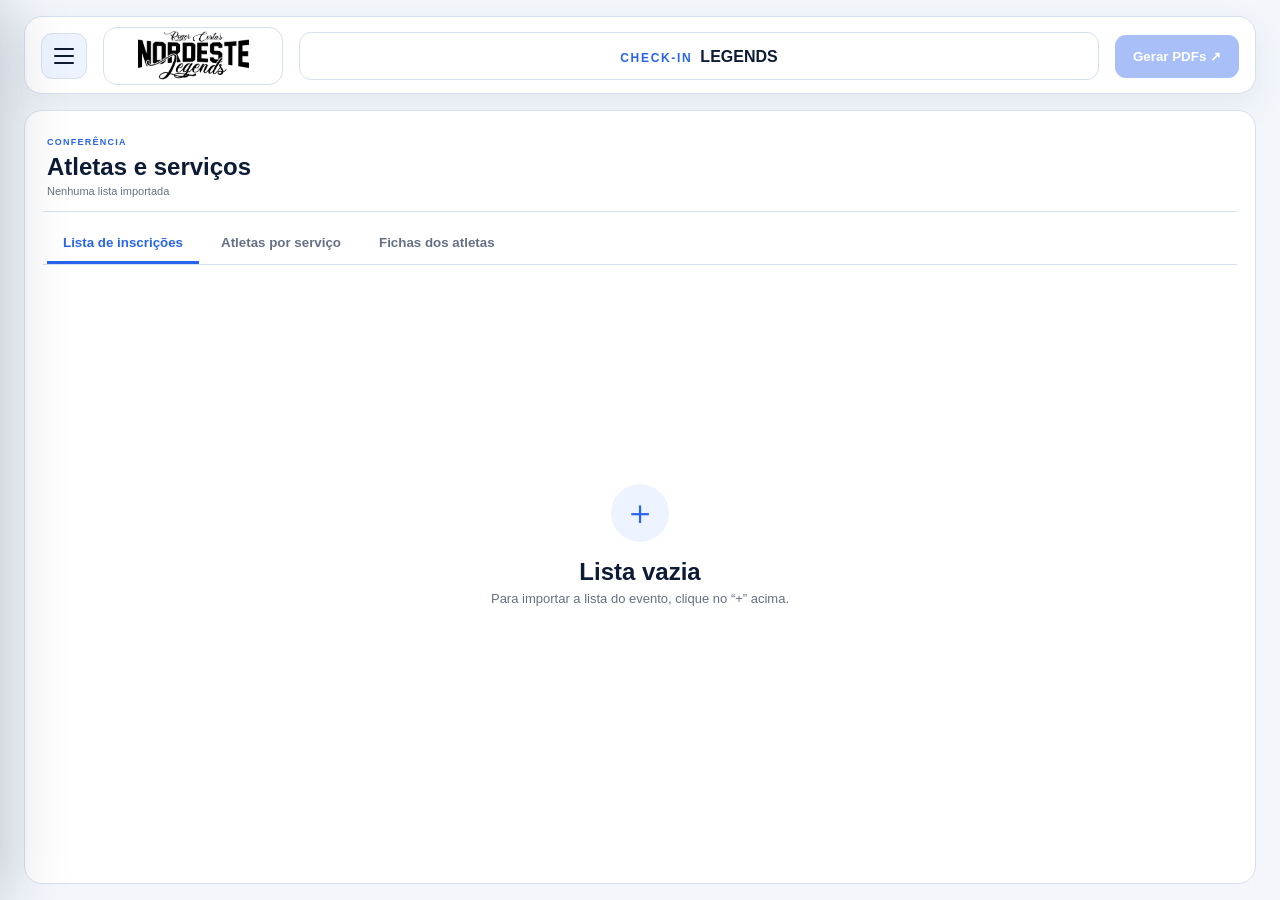
<file: index.html>
<!doctype html>
<html lang="pt-BR">
<head>
  <meta charset="utf-8">
  <meta name="viewport" content="width=device-width,initial-scale=1,viewport-fit=cover">
  <meta name="theme-color" content="#f4f7fb">
  <title>Check-in Legends</title>
  <link rel="icon" type="image/png" sizes="192x192" href="assets/icons/icon-192.png">
  <script>(function(){var t=localStorage.getItem('checkin-legends-theme')||'auto';if(t==='dark'||(t==='auto'&&matchMedia('(prefers-color-scheme: dark)').matches)){document.documentElement.dataset.theme='dark';document.querySelector('meta[name="theme-color"]').content='#0b1220'}})()</script>
  <style>
    *{box-sizing:border-box}html,body{width:100%;height:100%;margin:0}body{background:#f4f7fb;font-family:Inter,system-ui,-apple-system,"Segoe UI",sans-serif;color:#172033}.splash{position:fixed;inset:0;display:grid;place-items:center;padding:max(24px,env(safe-area-inset-top)) 24px max(24px,env(safe-area-inset-bottom));background:radial-gradient(circle at 50% 38%,#fff 0,#f4f7fb 55%,#e9eef6 100%)}.splash__content{display:flex;flex-direction:column;align-items:center;animation:enter .45s ease-out both}.splash__icon{width:clamp(112px,30vw,152px);height:auto;border-radius:31%;filter:drop-shadow(0 18px 28px #0d1b3426)}.splash__title{margin:24px 0 5px;font-size:clamp(22px,6vw,30px);letter-spacing:-.03em}.splash__subtitle{margin:0;color:#687386;font-size:13px;letter-spacing:.08em;text-transform:uppercase}.splash__loader{width:42px;height:3px;margin-top:28px;overflow:hidden;border-radius:99px;background:#d9e1ed}.splash__loader::after{content:"";display:block;width:55%;height:100%;border-radius:inherit;background:#00a624;animation:load .8s ease-in-out infinite alternate}:root[data-theme="dark"] body{background:#0b1220;color:#eef4ff}:root[data-theme="dark"] .splash{background:radial-gradient(circle at 50% 38%,#172033 0,#0b1220 58%,#070c16 100%)}:root[data-theme="dark"] .splash__subtitle{color:#a9b5c7}:root[data-theme="dark"] .splash__loader{background:#334155}@keyframes enter{from{opacity:0;transform:translateY(8px) scale(.98)}}@keyframes load{from{transform:translateX(-85%)}to{transform:translateX(165%)}}@media(prefers-reduced-motion:reduce){.splash__content,.splash__loader::after{animation:none}}
  </style>
</head>
<body>
  <main class="splash" aria-label="Iniciando Check-in Legends">
    <div class="splash__content">
      <img class="splash__icon" src="assets/icons/icon-512.png" alt="">
      <h1 class="splash__title">Check-in Legends</h1>
      <p class="splash__subtitle">Nordeste Legends</p>
      <div class="splash__loader" aria-hidden="true"></div>
    </div>
  </main>
  <script>window.setTimeout(function(){window.location.replace('main.html?from=splash&v=20261014-1')},850)</script>
</body>
</html>
</file>
<file: style.css>
:root{--blue:#2864ed;--soft:#eef4ff;--ink:#0d1b34;--muted:#667085;--line:#d7e0ee;--bg:#f3f7fc}*{box-sizing:border-box}body{margin:0;background:var(--bg);color:var(--ink);font-family:Arial,sans-serif}.topbar{margin:16px 24px;height:98px;background:#fff;border:1px solid var(--line);border-radius:18px;display:flex;align-items:center;gap:16px;padding:16px 18px;box-shadow:0 12px 35px #2a3f5a14}.menu{width:46px;height:46px;border:1px solid #c9dafb;background:#edf4ff;border-radius:11px;display:grid;place-content:center;gap:5px}.menu i{width:20px;height:2px;background:#13223c}.brand{width:180px;height:64px;border:1px solid var(--line);border-radius:15px;display:grid;place-content:center;text-align:center;line-height:.8;color:#050505}.brand strong{font-size:25px;letter-spacing:-.06em}.brand span{font:italic 17px Georgia}.event-title{height:48px;border:1px solid var(--line);border-radius:12px;display:flex;align-items:center;padding:0 16px;flex:1;font-weight:bold;font-size:14px}.blue{border:0;border-radius:11px;background:var(--blue);color:#fff;font-weight:bold;padding:14px 18px;cursor:pointer}.blue:disabled{opacity:.4;cursor:not-allowed}.shell{margin:0 24px 24px;background:#fff;border:1px solid var(--line);border-radius:18px;min-height:760px}.tabs{padding:18px 18px 0;display:flex;border-bottom:1px solid var(--line)}.tabs button{border:0;background:transparent;padding:14px 18px;color:var(--muted);font-weight:bold;border-bottom:3px solid transparent}.tabs button.active{background:var(--soft);color:var(--blue);border-radius:12px 12px 0 0;border-bottom-color:var(--blue)}.tabs button:disabled{opacity:.35}.page{display:none;padding:32px 18px 45px}.page.active{display:block}.input-page.active{display:grid;grid-template-columns:minmax(250px,.65fr) minmax(550px,1.35fr);gap:28px}.input-page aside{padding:20px 10px}.page small,aside small{font-size:10px;font-weight:bold;letter-spacing:.12em;color:var(--blue)}h1{font-size:30px;margin:10px 0 12px}aside p,.page-head p{color:var(--muted);font-size:14px;line-height:1.6}.help{margin-top:28px;border:1px solid var(--line);border-radius:15px;padding:20px;display:grid;gap:10px}.help span{font-size:12px;color:var(--muted)}.form-card{border:1px solid var(--line);border-radius:16px;padding:24px}.card-title,.card-foot,.page-head,.actions,.preview>header{display:flex;justify-content:space-between;align-items:center}.card-title h2{font-size:20px;margin:7px 0 18px}.card-title em{font-style:normal;font-size:10px;color:#367153;background:#ecf8f1;padding:8px 11px;border-radius:20px}.fields{display:grid;grid-template-columns:1.5fr 1fr;gap:14px}label{font-size:11px;font-weight:bold;color:#344054}input,textarea{width:100%;margin-top:7px;border:1px solid var(--line);border-radius:11px;padding:12px;outline:none}input:focus,textarea:focus{border-color:var(--blue);box-shadow:0 0 0 3px #2864ed1a}.logo-field,.raw-label{display:block;margin-top:16px}.logo-field small,.raw-label small{float:right;color:#98a2b3;font-size:9px}.raw-label textarea{height:300px;resize:vertical;font:12px/1.5 Consolas,monospace}.card-foot{margin-top:18px}.card-foot span,.actions span{font-size:11px;color:var(--muted)}.page-head{margin-bottom:22px}.page-head h1{margin:7px 0}.page-head p{margin:0}.back{border:1px solid var(--line);background:#fff;border-radius:10px;padding:11px 14px}.warning{background:#fff8e8;border:1px solid #f1d993;border-radius:12px;padding:14px 17px;margin-bottom:16px;font-size:12px}.table-wrap{border:1px solid var(--line);border-radius:16px;overflow:auto}table{border-collapse:collapse;width:100%;min-width:850px}th{background:#f6f9fd;padding:13px 10px;border-bottom:1px solid var(--line);font-size:11px}td{border-bottom:1px solid var(--line);text-align:center;padding:7px 10px}th:first-child,td:first-child{text-align:left}.name{border:0;margin:0;padding:5px;font-weight:bold}.num{width:58px;margin:0;padding:7px;text-align:center}input[type=checkbox]{width:18px;height:18px;margin:0;accent-color:var(--blue)}tr.flagged{background:#fffcf2}.actions{padding:18px 0}.doc-options{display:grid;grid-template-columns:1fr 1fr;gap:16px;margin-bottom:22px}.doc-options button{display:grid;grid-template-columns:55px 1fr;text-align:left;background:#fff;border:1px solid var(--line);padding:20px;border-radius:15px}.doc-options button.selected{border:2px solid var(--blue);background:#f9fbff}.doc-options b{grid-row:1/3;font-size:26px;color:var(--blue)}.doc-options strong{font-size:16px}.doc-options span{font-size:11px;color:var(--muted);margin-top:5px}.preview{background:#eef2f7;border:1px solid var(--line);border-radius:15px;overflow:hidden}.preview>header{background:#fff;border-bottom:1px solid var(--line);padding:12px 16px;font-size:10px}.preview-paper{max-height:760px;overflow:auto;padding:28px}.print-doc{background:#fff;width:210mm;min-height:297mm;margin:auto;padding:14mm;box-shadow:0 4px 22px #10233e1f;color:#111}.print-head{height:27mm;display:grid;grid-template-columns:42mm 1fr 25mm;align-items:start;margin-bottom:10mm;color:#777}.print-brand{text-align:center;line-height:.8}.print-brand b{display:block;font-size:18px;letter-spacing:-.08em}.print-brand i{font:italic 14px Georgia}.print-head img{width:38mm;height:22mm;object-fit:contain}.print-head h2{text-align:center;font-size:22px;margin:3mm 0}.print-head p{text-align:right;font-size:9px}.service-section{break-after:page;min-height:230mm}.service-section:last-child{break-after:auto}.service-section h3{font-size:14px;margin:0 0 5mm}.simple-list{width:88mm;border:1px solid #111}.simple-list div{min-height:5.3mm;border-bottom:1px solid #111;padding:1mm 1.5mm;font-size:10px}.simple-list div:last-child{border-bottom:0}.athlete-card{border:1px solid #111;margin-bottom:5mm;break-inside:avoid;font-size:10px}.athlete-name{height:5.5mm;display:grid;grid-template-columns:18mm 1fr;border-bottom:1px solid #111}.athlete-name span,.athlete-name b,.card-row span,.card-row b{padding:1mm 1.5mm;display:flex;align-items:center}.athlete-name span{border-right:1px solid #111}.athlete-name b{font-weight:normal}.card-row{height:5.5mm;display:grid;grid-template-columns:18mm 48mm 45mm 1fr;border-bottom:1px solid #111}.card-row:last-child{border-bottom:0}.card-row>*{border-right:1px solid #111}.card-row>*:last-child{border:0}#printArea{display:none}@media(max-width:800px){.topbar{margin:8px;height:auto;flex-wrap:wrap}.brand{width:140px}.event-title{order:4;flex-basis:100%}.shell{margin:8px}.tabs{overflow:auto}.tabs button{white-space:nowrap;padding:12px 10px}.input-page.active{grid-template-columns:1fr}.fields,.doc-options{grid-template-columns:1fr}.page{padding:24px 12px}.preview-paper{padding:8px}.print-doc{transform:scale(.58);transform-origin:top left;margin-bottom:-120mm}}@media print{body{background:#fff}.topbar,.shell{display:none!important}#printArea{display:block}.print-doc{box-shadow:none;width:auto;min-height:0;padding:5mm 10mm}.print-head{margin-bottom:5mm}.athlete-card:nth-child(8n){break-after:page}.service-section{min-height:0;break-after:page}@page{size:A4;margin:8mm}}
</file>
<file: ui.css>
:root{--header-h:94px}
html,body{height:100%;overflow:hidden}
body{padding:16px 24px;display:flex;flex-direction:column}
.app-header{width:100%;max-width:1352px;height:78px;margin:0 auto;background:#fff;border:1px solid var(--line);border-radius:18px;display:grid;grid-template-columns:46px 180px 1fr auto;align-items:center;gap:16px;padding:10px 16px;box-shadow:0 12px 35px #2a3f5a14}
.menu-toggle{width:46px;height:46px;border:1px solid var(--line);background:var(--soft);border-radius:11px;display:grid;place-content:center;gap:5px;cursor:pointer}.menu-toggle span{display:block;width:20px;height:2px;border-radius:2px;background:var(--ink)}
.menu-scrim{position:fixed;inset:0;z-index:29;background:#0d1b3466;backdrop-filter:blur(2px)}.menu-scrim[hidden]{display:none}.app-menu{position:fixed;z-index:30;inset:0 auto 0 0;width:min(330px,88vw);padding:22px;background:#fff;box-shadow:18px 0 60px #0d1b3440;transform:translateX(-105%);transition:transform .22s ease}.app-menu.open{transform:translateX(0)}.app-menu header{height:62px;display:flex;align-items:center;justify-content:space-between;border-bottom:1px solid var(--line);padding-bottom:14px}.app-menu header img{max-width:170px;max-height:52px}.app-menu header button{border:0;background:transparent;color:var(--ink);font-size:30px;cursor:pointer}.app-menu nav{display:grid;gap:6px;margin-top:20px}.app-menu nav button{display:flex;align-items:center;gap:14px;border:0;border-radius:12px;background:transparent;color:var(--ink);padding:14px;text-align:left;font-size:14px;font-weight:bold;cursor:pointer}.app-menu nav button:hover{background:var(--soft);color:var(--blue)}.app-menu nav button span{width:24px;text-align:center;font-size:19px}.app-menu hr{width:100%;border:0;border-top:1px solid var(--line);margin:8px 0}
.app-logo{height:58px;border:1px solid var(--line);border-radius:14px;display:grid;place-items:center}.app-logo img{max-width:145px;max-height:50px;object-fit:contain}
.app-title{height:48px;border:1px solid var(--line);border-radius:12px;display:flex;align-items:baseline;justify-content:center;gap:8px;padding:0 16px;line-height:48px}.app-title span{font-size:12px;letter-spacing:.14em;color:var(--blue);font-weight:bold}.app-title strong{font-size:16px}
.workspace{position:relative;width:100%;max-width:1352px;height:auto;min-height:0;flex:1;margin:16px auto 0;padding:20px 18px 18px;background:#fff;border:1px solid var(--line);border-radius:18px;display:flex;flex-direction:column;overflow:hidden}
.workspace-head{display:flex;align-items:center;justify-content:space-between;gap:18px;min-height:62px;border-bottom:1px solid var(--line);padding:0 4px 14px}.workspace-head small,.modal-card small{font-size:9px;font-weight:bold;letter-spacing:.14em;color:var(--blue)}.workspace-head h1{font-size:24px;margin:4px 0}.workspace-head p{font-size:11px;color:var(--muted);margin:0}.list-actions{display:flex;gap:10px}.list-actions[hidden]{display:none}.secondary,.danger{border-radius:10px;padding:11px 15px;font-weight:bold;cursor:pointer}.secondary{border:1px solid var(--line);background:#fff;color:var(--ink)}.secondary:disabled{opacity:.48;cursor:not-allowed}.danger{border:1px solid #f2b8b5;background:#fff7f7;color:#b42318}.danger:hover{background:#feeceb}
.workspace .warning{margin:12px 0 0}.workspace>.table-wrap{flex:1;min-height:0;margin-top:14px;overflow:auto}.workspace>.table-wrap th{position:sticky;top:0;z-index:2}
.empty-state{flex:1;display:grid;place-content:center;text-align:center;color:var(--muted);padding-bottom:40px}.empty-state[hidden]{display:none}.empty-icon{width:58px;height:58px;margin:0 auto 16px;border:0;border-radius:50%;display:grid;place-items:center;background:var(--soft);color:var(--blue);font-size:34px;cursor:pointer;transition:.18s ease}.empty-icon:hover{background:#dce8ff;transform:scale(1.05)}.empty-icon:focus-visible{outline:3px solid #2864ed40;outline-offset:3px}.empty-state h2{color:var(--ink);margin:0 0 5px}.empty-state p{font-size:13px;margin:0}
.modal[hidden]{display:none}.modal{position:fixed;inset:0;z-index:20;display:grid;place-items:center;padding:28px}.modal-backdrop{position:absolute;inset:0;background:#0d1b3480;backdrop-filter:blur(3px)}.modal-card{position:relative;width:min(760px,100%);max-height:calc(100vh - 56px);background:#fff;border-radius:20px;border:1px solid var(--line);box-shadow:0 28px 80px #0d1b3450;padding:24px;overflow:auto}.modal-card>header{display:flex;justify-content:space-between;align-items:center;margin-bottom:20px}.modal-card h2{font-size:24px;margin:5px 0 0}.modal-close{width:38px;height:38px;border:0;border-radius:10px;background:#f1f5fa;color:var(--ink);font-size:25px;cursor:pointer}.modal-card footer{display:flex;justify-content:space-between;align-items:center;margin-top:18px}.modal-card footer span{font-size:11px;color:var(--muted)}.import-modal .raw-label textarea{height:260px}.modal-actions{display:flex;align-items:center;gap:10px}
.documents-modal{width:min(1180px,100%);height:calc(100vh - 56px);display:flex;flex-direction:column;overflow:hidden}.documents-modal>header{flex:none}.documents-modal .doc-options{flex:none;margin-bottom:14px}.documents-modal .doc-options button{padding:14px 16px}.documents-modal .preview{flex:1;min-height:0;display:flex;flex-direction:column}.documents-modal .preview>header{flex:none}.documents-modal .preview-paper{flex:1;max-height:none;overflow:auto}
.preview-paper .service-page{margin-bottom:28px}
.compact-modal{width:min(540px,100%)}.saved-lists{display:grid;gap:10px;min-height:90px}.saved-empty{text-align:center;color:var(--muted);padding:32px 12px}.saved-item{display:grid;grid-template-columns:1fr auto;gap:12px;align-items:center;border:1px solid var(--line);border-radius:13px;padding:14px}.saved-item button:first-child{border:0;background:transparent;color:var(--ink);text-align:left;cursor:pointer}.saved-item strong,.saved-item time{display:block}.saved-item time{font-size:11px;color:var(--muted);margin-top:5px}.delete-saved{border:0;background:transparent;color:#b42318;font-size:20px;cursor:pointer}.theme-options{border:0;padding:0;margin:0;display:grid;gap:10px}.theme-options legend{font-size:12px;font-weight:bold;margin-bottom:10px}.theme-options label{display:flex;align-items:center;gap:12px;border:1px solid var(--line);border-radius:12px;padding:14px;color:var(--ink);cursor:pointer}.theme-options input{width:18px;height:18px;margin:0;accent-color:var(--blue)}.theme-options small{margin-left:auto}.about-modal{width:min(760px,100%);padding:0;text-align:center;overflow:hidden}.about-modal>header{height:80px;margin:0;padding:18px;border-bottom:1px solid var(--line);text-align:left}.about-modal>header h2{margin:0;font-size:24px}.about-content{min-height:405px;padding:26px 24px 34px;display:flex;flex-direction:column;align-items:center;justify-content:center}.about-app-icon{width:142px;height:142px;border-radius:32px;object-fit:contain}.about-content h3{margin:22px 0 8px;font-size:24px}.about-content p{margin:0;color:var(--muted);font-size:13px}.about-brand-logo{width:170px;height:72px;margin-top:14px;object-fit:contain}.about-credit{margin-top:12px;font-size:15px}
.export-description{margin:-8px 0 18px;color:var(--muted);font-size:13px}.export-label{display:block}.export-names{height:300px;resize:vertical;font:14px/1.65 Consolas,"Courier New",monospace}.export-actions{display:flex;align-items:center;gap:12px}.copy-status{color:#15803d!important;font-weight:bold}.export-modal footer{gap:12px}
.new-record-modal form>label{display:block}.record-services{border:0;padding:0;margin:20px 0 16px}.record-services legend{font-size:11px;font-weight:bold;color:var(--ink);margin-bottom:9px}.record-services label{display:flex;align-items:center;gap:12px;border:1px solid var(--line);border-radius:12px;padding:12px 14px;margin-top:8px;cursor:pointer}.record-services label:has(input:checked){border-color:var(--blue);background:var(--soft)}.record-services input{flex:none}.record-services span,.record-services strong,.record-services small{display:block}.record-services small{margin-top:3px;color:var(--muted);font-weight:normal;letter-spacing:0}.record-quantities{display:grid;grid-template-columns:repeat(3,1fr);gap:10px}.record-quantities input{text-align:center}.form-error{margin:12px 0 0;color:#b42318;font-size:12px;font-weight:bold}.new-record-modal footer{gap:18px}
.cell-check{font-weight:bold;color:#15803d}.cell-empty{color:var(--muted)}.record-actions{display:flex;justify-content:center;gap:6px}.edit-record,.remove-record{border:1px solid var(--line);border-radius:9px;padding:7px 11px;font-size:11px;font-weight:bold;cursor:pointer}.edit-record{background:var(--soft);color:var(--blue)}.edit-record:hover{border-color:var(--blue)}.remove-record{background:#fff7f7;border-color:#f2b8b5;color:#b42318}.remove-record:hover{background:#feeceb}
#confirmationModal{z-index:40}.confirmation-modal{width:min(430px,100%);padding:30px;text-align:center}.confirmation-icon{width:52px;height:52px;margin:0 auto 16px;border-radius:50%;display:grid;place-items:center;background:#fff1f0;color:#b42318;font-size:24px;font-weight:bold}.confirmation-modal h2{margin:0;font-size:22px}.confirmation-modal p{margin:10px auto 24px;max-width:340px;color:var(--muted);font-size:13px;line-height:1.55}.confirmation-actions{display:grid;grid-template-columns:1fr 1fr;gap:10px}.confirmation-actions button{min-height:43px}.confirmation-actions .danger{background:#b42318;border-color:#b42318;color:#fff}.confirmation-actions .danger:hover{background:#921d15}
:root[data-theme="dark"]{--ink:#eef4ff;--muted:#a9b5c7;--line:#334155;--bg:#0b1220;--soft:#172554;color-scheme:dark}:root[data-theme="dark"] .app-header,:root[data-theme="dark"] .workspace,:root[data-theme="dark"] .modal-card,:root[data-theme="dark"] .app-menu,:root[data-theme="dark"] .secondary,:root[data-theme="dark"] .doc-options button,:root[data-theme="dark"] .preview>header{background:#111b2e}:root[data-theme="dark"] input,:root[data-theme="dark"] textarea{background:#0b1220;color:var(--ink)}:root[data-theme="dark"] th{background:#172033;color:var(--ink)}:root[data-theme="dark"] .preview{background:#080d17}:root[data-theme="dark"] .print-doc{background:#fff;color:#111}
button{font-family:inherit}label,.doc-options button,.back{color:var(--ink)}
:root[data-theme="dark"] input::placeholder,:root[data-theme="dark"] textarea::placeholder{color:#8290a6}:root[data-theme="dark"] .modal-close{background:#1e293b;color:var(--ink)}:root[data-theme="dark"] .danger,:root[data-theme="dark"] .remove-record{background:#2a171b;border-color:#7f3b42;color:#ffb4ab}:root[data-theme="dark"] .danger:hover,:root[data-theme="dark"] .remove-record:hover{background:#3a1d22}:root[data-theme="dark"] .confirmation-actions .danger{background:#b42318;border-color:#b42318;color:#fff}:root[data-theme="dark"] .confirmation-icon{background:#3a1d22;color:#ffb4ab}:root[data-theme="dark"] .warning{background:#2b2414;border-color:#725d22;color:#fde68a}:root[data-theme="dark"] tr.flagged{background:#292513}:root[data-theme="dark"] .doc-options button.selected{background:#142a4a}:root[data-theme="dark"] .empty-icon:hover{background:#21356b}:root[data-theme="dark"] .card-title em{background:#153426;color:#8ee0b3}:root[data-theme="dark"] .back{background:#111b2e}
.print-watermark{display:none}
@media(max-width:800px){body{padding:8px}.app-header{height:auto;grid-template-columns:105px 1fr}.app-logo{height:52px}.app-logo img{max-width:92px}.app-title{height:52px;line-height:normal;flex-direction:column;gap:0;justify-content:center;align-items:flex-start}.app-header>#quickPdf{grid-column:1/-1}.workspace{height:calc(100vh - 154px);margin-top:8px;padding:14px 10px}.workspace-head{align-items:flex-start}.list-actions{flex-direction:column}.secondary,.danger{padding:8px 10px}.modal{padding:10px}.modal-card{max-height:calc(100vh - 20px);padding:18px}.fields,.doc-options,.record-quantities{grid-template-columns:1fr}.documents-modal{height:calc(100vh - 20px)}}
@media(max-width:800px){.app-header{grid-template-columns:46px 105px 1fr;gap:8px}.workspace{height:auto;min-height:0;flex:1}}
@media print{
  html,body{width:194mm!important;height:auto!important;margin:0!important;padding:0!important;overflow:visible!important}body{display:block!important}
  .app-header,.workspace,.modal{display:none!important}
  #printArea{display:block!important;width:100%!important;overflow:visible!important}
  .print-watermark{display:block!important;position:fixed;left:50%;top:50%;width:105mm;height:auto;transform:translate(-50%,-50%)!important;opacity:.045;filter:grayscale(1);z-index:50;pointer-events:none}
  .print-doc{display:block!important;width:194mm!important;min-width:194mm!important;max-width:194mm!important;min-height:281mm!important;height:auto!important;margin:0!important;padding:5mm 10mm!important;box-shadow:none!important;overflow:visible!important;transform:none!important}
  .service-page{display:block!important;width:194mm!important;min-height:281mm!important;break-after:page!important;page-break-after:always!important;break-inside:auto!important;page-break-inside:auto!important;overflow:visible!important}
  .service-page:last-child{break-after:auto!important;page-break-after:auto!important}
  .service-section{break-after:auto;page-break-after:auto;break-inside:auto;page-break-inside:auto}
  .simple-list{width:100%!important}
  .athlete-pages{width:194mm!important;min-width:194mm!important;max-width:194mm!important}
  .athlete-card{display:block;width:100%!important;min-width:100%!important;break-inside:avoid-page;page-break-inside:avoid;break-after:auto;page-break-after:auto}
  .athlete-card:nth-child(8n){break-after:auto;page-break-after:auto}
  .athlete-name,.card-row{width:100%!important}
  @page{size:A4 portrait;margin:8mm}
}

.workspace-tabs{display:flex;gap:6px;padding:12px 4px 0;border-bottom:1px solid var(--line)}.workspace-tabs button{border:0;border-bottom:3px solid transparent;background:transparent;color:var(--muted);padding:11px 16px;font-weight:700;cursor:pointer}.workspace-tabs button.active{color:var(--blue);border-bottom-color:var(--blue)}.services-view{flex:1;min-height:0;overflow:auto;padding:16px 4px;display:grid;grid-template-columns:repeat(auto-fit,minmax(270px,1fr));align-content:start;gap:16px}.services-view[hidden]{display:none}.service-group{border:1px solid var(--line);border-radius:14px;padding:16px;min-width:0}.service-group h2{display:flex;justify-content:space-between;align-items:center;font-size:16px;margin:0 0 12px;color:var(--ink)}.service-group h2 span{font-size:12px;color:var(--blue);background:var(--soft);padding:5px 9px;border-radius:99px}.service-group ul{list-style:none;margin:0;padding:0}.service-group li{display:flex;justify-content:space-between;gap:8px;padding:9px 0;border-top:1px solid var(--line);font-size:13px;color:var(--ink)}.service-group li strong{white-space:nowrap;font-size:11px;color:var(--muted)}.service-group p{font-size:13px;color:var(--muted)}

/* Fichas de atletas na tela: estrutura igual ao PDF, com o tema do aplicativo. */
.services-view{display:flex;flex-direction:column;gap:14px;align-items:stretch;align-content:initial}.screen-athlete-card{width:100%;border:1px solid var(--line);border-radius:10px;overflow:hidden;background:var(--soft);color:var(--ink);flex:none}.screen-athlete-name{display:grid;grid-template-columns:110px minmax(0,1fr);border-bottom:1px solid var(--line)}.screen-athlete-name span,.screen-athlete-name strong,.screen-athlete-row>span,.screen-athlete-row>strong{padding:10px 12px;font-size:12px;min-width:0;overflow-wrap:anywhere}.screen-athlete-name span,.screen-athlete-row>span{color:var(--muted);font-weight:600}.screen-athlete-name strong{border-left:1px solid var(--line)}.screen-athlete-row{display:grid;grid-template-columns:110px minmax(0,1fr) 165px minmax(0,1fr);border-bottom:1px solid var(--line)}.screen-athlete-row:last-child{border-bottom:0}.screen-athlete-row>*+*{border-left:1px solid var(--line)}.screen-athlete-row strong{font-weight:700}.services-empty{padding:28px;text-align:center;color:var(--muted)}@media(max-width:650px){.screen-athlete-name{grid-template-columns:72px minmax(0,1fr)}.screen-athlete-row{grid-template-columns:76px minmax(0,1fr) 115px minmax(0,1fr)}.screen-athlete-name span,.screen-athlete-name strong,.screen-athlete-row>span,.screen-athlete-row>strong{padding:8px 6px;font-size:10px}}

/* A lista por serviço usa cartões em grade; as fichas individuais ficam na terceira aba. */
#servicesView{display:grid;grid-template-columns:repeat(auto-fit,minmax(270px,1fr));align-content:start;align-items:start;gap:16px}#servicesView[hidden],#cardsView[hidden]{display:none}.workspace-tabs{overflow-x:auto;flex-shrink:0;white-space:nowrap}.workspace-tabs button{flex-shrink:0}

.cloud-form{display:grid;gap:12px}.cloud-form label{display:grid;gap:6px;font-size:13px;font-weight:600}.cloud-form input{padding:10px;border:1px solid var(--line);border-radius:8px}.cloud-actions{display:flex;flex-wrap:wrap;gap:8px;margin-bottom:14px}#cloudStatus{color:var(--muted);font-size:13px;margin-bottom:14px}#cloudControls[hidden],#cloudLoginForm[hidden]{display:none}
</file>
